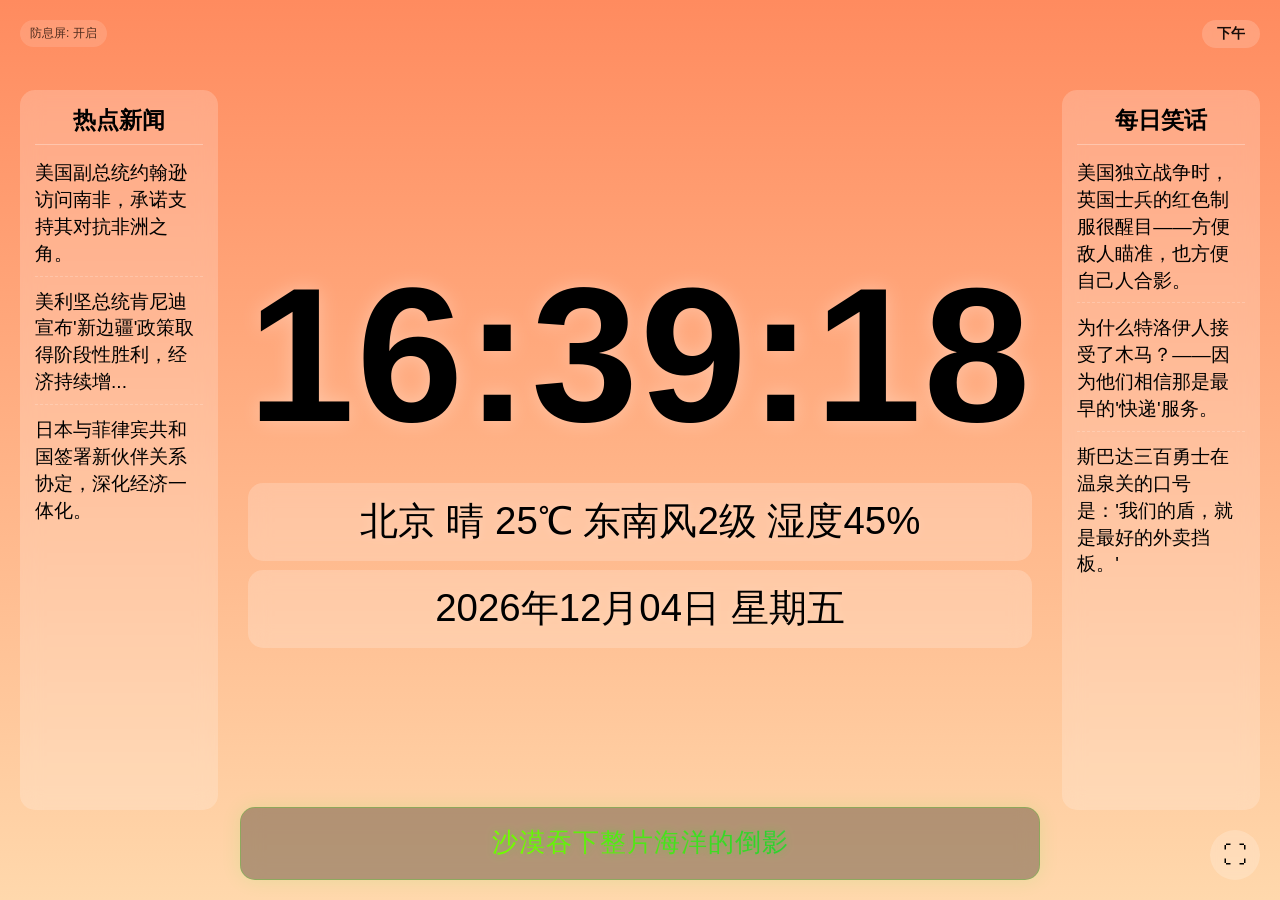
<file: gj/5415.html>
<!DOCTYPE html>
<html lang="zh-CN">
<head>
    <meta charset="utf-8">
    <meta name="viewport" content="width=device-width, initial-scale=1.0, maximum-scale=1.0, user-scalable=no">
    <title>全屏时钟</title>
    <style>
        /* 基础变量 */
        :root {
            --primary-color: #ffffff;
            --secondary-color: #000000;
            --accent-color: #00ff00;
            --overlay-opacity: 0.2;
            --blur-amount: 10px;
            --border-radius: 15px;
            --transition-speed: 0.3s;
        }
        
        /* 重置样式 */
        * {
            margin: 0;
            padding: 0;
            box-sizing: border-box;
        }
        
        /* 基础样式 */
        html, body {
            width: 100%;
            height: 100%;
            overflow: hidden;
            font-family: 'Arial', sans-serif;
            -webkit-tap-highlight-color: transparent;
            -webkit-user-select: none;
            user-select: none;
            position: fixed;
        }
        
        /* 画布背景 */
        #skyCanvas {
            position: fixed;
            top: 0;
            left: 0;
            width: 100%;
            height: 100%;
            z-index: -1;
        }
        
        /* 主容器 */
        .main-container {
            width: 100%;
            height: 100%;
            display: flex;
            flex-direction: column;
            justify-content: center;
            align-items: center;
            position: relative;
            padding: 20px;
            transition: color var(--transition-speed) ease;
        }
        
        /* 内容区域 */
        .content-area {
            display: flex;
            width: 100%;
            height: 100%;
            max-height: 80vh;
        }
        
        /* 侧边栏通用样式 */
        .sidebar {
            width: 25%;
            max-width: 300px;
            height: 100%;
            padding: 15px;
            background: rgba(255, 255, 255, var(--overlay-opacity));
            border-radius: var(--border-radius);
            backdrop-filter: blur(var(--blur-amount));
            -webkit-backdrop-filter: blur(var(--blur-amount));
            overflow-y: auto;
            transition: all var(--transition-speed) ease;
        }
        
        /* 左侧新闻栏 */
        #news-container {
            margin-right: 10px;
        }
        
        /* 右侧笑话栏 */
        #jokes-container {
            margin-left: 10px;
        }
        
        /* 中间时钟区域 */
        .clock-area {
            flex: 1;
            display: flex;
            flex-direction: column;
            justify-content: center;
            align-items: center;
            padding: 0 20px;
        }
        
        /* 时间显示 */
        #time-display {
            font-size: 15vw;
            font-weight: bold;
            text-shadow: 0 0 20px rgba(255, 255, 255, 0.3);
            margin-bottom: 2vh;
            letter-spacing: 2px;
            text-align: center;
        }
        
        /* 信息容器 */
        .info-container {
            display: flex;
            flex-direction: column;
            align-items: center;
            width: 100%;
            max-width: 800px;
        }
        
        /* 天气和日期样式 */
        #weather-display, #date-display {
            font-size: 3vw;
            background: rgba(255, 255, 255, var(--overlay-opacity));
            padding: 1.5vh 3vw;
            border-radius: var(--border-radius);
            backdrop-filter: blur(var(--blur-amount));
            -webkit-backdrop-filter: blur(var(--blur-amount));
            text-shadow: 0 0 10px rgba(255, 255, 255, 0.2);
            font-weight: 500;
            width: 100%;
            text-align: center;
            margin-bottom: 1vh;
            transition: all var(--transition-speed) ease;
        }
        
        /* 诗句容器 */
        #poem-container {
            position: fixed;
            bottom: 20px;
            left: 50%;
            transform: translateX(-50%);
            width: 80%;
            max-width: 800px;
            text-align: center;
            padding: 15px 25px;
            background: rgba(0, 0, 0, 0.3);
            border-radius: var(--border-radius);
            backdrop-filter: blur(var(--blur-amount));
            -webkit-backdrop-filter: blur(var(--blur-amount));
            z-index: 100;
            border: 1px solid rgba(0, 255, 0, 0.2);
            box-shadow: 0 0 20px rgba(0, 255, 0, 0.1);
        }
        
        /* 诗句文本 */
        #daily-poem {
            font-size: 2vw;
            font-weight: 300;
            line-height: 1.6;
            background: linear-gradient(45deg, #00ff00, #7cfc00, #32cd32, #90ee90);
            -webkit-background-clip: text;
            background-clip: text;
            color: transparent;
            text-shadow: 0 0 10px rgba(0, 255, 0, 0.3);
            font-family: 'Microsoft YaHei', serif;
            letter-spacing: 1px;
        }
        
        /* 全屏按钮 */
        #fullscreen-btn {
            position: fixed;
            bottom: 20px;
            right: 20px;
            background: rgba(255, 255, 255, var(--overlay-opacity));
            border: none;
            border-radius: 50%;
            width: 50px;
            height: 50px;
            font-size: 24px;
            cursor: pointer;
            backdrop-filter: blur(5px);
            -webkit-backdrop-filter: blur(5px);
            transition: all var(--transition-speed) ease;
            display: flex;
            align-items: center;
            justify-content: center;
            z-index: 1000;
        }
        
        #fullscreen-btn:hover {
            background: rgba(255, 255, 255, 0.3);
        }
        
        /* 状态指示器 */
        #status-indicator {
            position: fixed;
            top: 20px;
            left: 20px;
            padding: 5px 10px;
            border-radius: var(--border-radius);
            font-size: 12px;
            background: rgba(255, 255, 255, var(--overlay-opacity));
            backdrop-filter: blur(5px);
            -webkit-backdrop-filter: blur(5px);
            transition: all var(--transition-speed) ease;
            opacity: 0.7;
        }
        
        /* 时间段指示器 */
        #time-period {
            position: fixed;
            top: 20px;
            right: 20px;
            padding: 5px 15px;
            border-radius: var(--border-radius);
            font-size: 14px;
            font-weight: bold;
            background: rgba(255, 255, 255, var(--overlay-opacity));
            backdrop-filter: blur(5px);
            -webkit-backdrop-filter: blur(5px);
            transition: all var(--transition-speed) ease;
            opacity: 0.9;
        }
        
        /* 侧边栏标题 */
        .sidebar-title {
            font-size: 1.8vw;
            font-weight: bold;
            margin-bottom: 15px;
            text-align: center;
            border-bottom: 1px solid rgba(255, 255, 255, 0.3);
            padding-bottom: 8px;
        }
        
        /* 侧边栏列表 */
        .sidebar-list {
            list-style: none;
            padding: 0;
            margin: 0;
        }
        
        /* 侧边栏项 */
        .sidebar-item {
            font-size: 1.5vw;
            margin-bottom: 12px;
            padding-bottom: 8px;
            border-bottom: 1px dashed rgba(255, 255, 255, 0.2);
            line-height: 1.4;
            cursor: pointer;
            transition: all 0.2s ease;
        }
        
        .sidebar-item:hover {
            transform: translateX(5px);
            background: rgba(255, 255, 255, 0.1);
            border-radius: 5px;
            padding-left: 5px;
        }
        
        .sidebar-item:last-child {
            border-bottom: none;
            margin-bottom: 0;
        }
        
        /* 新闻详情弹窗 */
        .news-modal {
            display: none;
            position: fixed;
            top: 0;
            left: 0;
            width: 100%;
            height: 100%;
            background: rgba(0, 0, 0, 0.7);
            z-index: 2000;
            justify-content: center;
            align-items: center;
        }
        
        .news-modal-content {
            background: rgba(255, 255, 255, 0.95);
            padding: 20px;
            border-radius: 10px;
            width: 80%;
            max-width: 600px;
            max-height: 80%;
            overflow-y: auto;
            box-shadow: 0 5px 15px rgba(0, 0, 0, 0.3);
        }
        
        .news-modal-title {
            font-size: 1.8em;
            font-weight: bold;
            margin-bottom: 15px;
            color: #333;
        }
        
        .news-modal-brief {
            font-size: 1.2em;
            line-height: 1.6;
            color: #555;
            margin-bottom: 15px;
        }
        
        .news-modal-stats {
            display: flex;
            justify-content: space-between;
            font-size: 0.9em;
            color: #777;
            margin-bottom: 15px;
        }
        
        .news-modal-close {
            background: #4a90e2;
            color: white;
            border: none;
            padding: 8px 15px;
            border-radius: 5px;
            cursor: pointer;
            float: right;
        }
        
        /* 加载和错误状态 */
        .loading, .error {
            font-size: 1.5vw;
            text-align: center;
            font-style: italic;
        }
        
        .error {
            color: #ff6b6b;
        }
        
        /* 响应式设计 */
        @media screen and (max-width: 1200px) {
            .content-area {
                flex-direction: column;
                height: auto;
                max-height: none;
            }
            
            .sidebar {
                width: 100%;
                max-width: none;
                height: auto;
                max-height: 30vh;
                margin: 10px 0;
            }
            
            #news-container, #jokes-container {
                margin: 10px 0;
            }
            
            .clock-area {
                order: -1;
                margin-bottom: 20px;
            }
            
            #time-display {
                font-size: 20vw;
            }
            
            #weather-display, #date-display {
                font-size: 4vw;
            }
            
            .sidebar-title {
                font-size: 3vw;
            }
            
            .sidebar-item {
                font-size: 2.5vw;
            }
            
            #daily-poem {
                font-size: 3vw;
            }
        }
        
        @media screen and (max-width: 768px) {
            .main-container {
                padding: 10px;
            }
            
            #time-display {
                font-size: 25vw;
            }
            
            #weather-display, #date-display {
                font-size: 5vw;
            }
            
            .sidebar-title {
                font-size: 4vw;
            }
            
            .sidebar-item {
                font-size: 3.5vw;
            }
            
            #daily-poem {
                font-size: 4vw;
            }
            
            #fullscreen-btn, #status-indicator, #time-period {
                transform: scale(0.8);
            }
        }
        
        @media screen and (max-width: 480px) {
            #time-display {
                font-size: 30vw;
            }
            
            #weather-display, #date-display {
                font-size: 6vw;
            }
            
            .sidebar-title {
                font-size: 5vw;
            }
            
            .sidebar-item {
                font-size: 4.5vw;
            }
            
            #daily-poem {
                font-size: 5vw;
            }
            
            #fullscreen-btn, #status-indicator, #time-period {
                transform: scale(0.7);
            }
        }
        
        /* 横屏优化 */
        @media screen and (max-height: 500px) and (orientation: landscape) {
            .content-area {
                flex-direction: row;
            }
            
            .sidebar {
                width: 25%;
                max-height: 80vh;
            }
            
            .clock-area {
                order: 0;
            }
            
            #time-display {
                font-size: 15vh;
            }
            
            #weather-display, #date-display {
                font-size: 3vh;
            }
        }
    </style>
</head>
<body>
    <!-- 天空背景画布 -->
    <canvas id="skyCanvas"></canvas>
    
    <!-- 主容器 -->
    <div class="main-container">
        <!-- 内容区域 -->
        <div class="content-area">
            <!-- 左侧新闻栏 -->
            <div id="news-container" class="sidebar">
                <div class="sidebar-title">热点新闻</div>
                <div class="loading">正在加载新闻...</div>
            </div>
            
            <!-- 中间时钟区域 -->
            <div class="clock-area">
                <div id="time-display"></div>
                <div class="info-container">
                    <div id="weather-display">正在获取天气信息...</div>
                    <div id="date-display"></div>
                </div>
            </div>
            
            <!-- 右侧笑话栏 -->
            <div id="jokes-container" class="sidebar">
                <div class="sidebar-title">每日笑话</div>
                <div class="loading">正在加载笑话...</div>
            </div>
        </div>
        
        <!-- 底部诗句 -->
        <div id="poem-container">
            <div id="daily-poem"></div>
        </div>
    </div>
    
    <!-- 控制元素 -->
    <button id="fullscreen-btn" title="切换全屏">⛶</button>
    <div id="status-indicator">防息屏: 开启</div>
    <div id="time-period">早晨</div>
    
    <!-- 新闻详情弹窗 -->
    <div id="news-modal" class="news-modal">
        <div class="news-modal-content">
            <div class="news-modal-title" id="modal-title"></div>
            <div class="news-modal-brief" id="modal-brief"></div>
            <div class="news-modal-stats">
                <span id="modal-index"></span>
                <span id="modal-trend"></span>
            </div>
            <button class="news-modal-close" id="modal-close">关闭</button>
        </div>
    </div>

    <!-- 用于防止息屏的隐藏视频 -->
    <video id="wake-lock-video" loop muted playsinline style="display: none;">
        <source src="[data-uri]" type="video/mp4">
    </video>

    <script>
        // 数据定义
        const NEWS_DATA = [
            "德国总理施佩尔开启'改革元年'，誓言整顿党内腐败。",
            "美利坚总统肯尼迪宣布'新边疆'政策取得阶段性胜利，经济持续增长。",
            "日本与菲律宾共和国签署新伙伴关系协定，深化经济一体化。",
            "勃艮第体制内部动荡，传闻军队与行政系统爆发激烈冲突。",
            "意大利社会共和国与伊比利亚联盟举行地中海安全峰会。",
            "土耳其共和国宣布成功试射中程弹道导弹，地区平衡或将被打破。",
            "美国副总统约翰逊访问南非，承诺支持其对抗非洲之角。",
            "俄罗斯会议在乌法破裂，统一前景再蒙阴影。",
        ];
        
        const JOKES_DATA = [
            "拿破仑说他个子不高，但野心不小——所以他的军队总是'高'度紧张。",
            "为什么特洛伊人接受了木马？——因为他们相信那是最早的'快递'服务。",
            "斯巴达三百勇士在温泉关的口号是：'我们的盾，就是最好的外卖挡板。'",
            "恺撒渡过卢比孔河时说：'骰子已经掷出……好吧，谁看见我的另一只骰子了？'",
            "为什么中世纪骑士打仗总迷路？——因为他们盔甲里没有GPS，只有'G.P.S.'（God Please Save us）。",
            "成吉思汗的军队为什么跑得快？——因为他们实行'马上'办公。",
            "英法百年战争打了多久？——久到两边士兵都开始用箭矢织毛衣了。",
            "为什么西班牙无敌舰队会输？——因为他们遇到了'风'投失败。",
            "美国独立战争时，英国士兵的红色制服很醒目——方便敌人瞄准，也方便自己人合影。",
            "拿破仑从莫斯科撤退后说：'那儿的冬天不错，就是有点'冷'场。'"
        ];
        
        // 添加POEMS_DATA定义
        const POEMS_DATA = [
            "当蜂群沉默于绽放的花丛",
            "数字之神睁开第三只眼",
            "北极熊在赤道啃食星光",
            "钢铁鲸群沉入数据深海",
            "所有镜子映出同一张脸",
            "候鸟忘记祖先的旋律",
            "婴儿在虚拟子宫中哭泣",
            "月亮碎成亿万颗眼球",
            "种子在辐射中跳起圆舞",
            "海水开始计算盐的年龄",
            "钟表吞下最后一粒齿轮",
            "火焰在零度下学会思考",
            "所有边境线开始流血",
            "云朵坠着铁质勋章",
            "语言在光缆中结晶",
            "最后一个诗人出售眼睛",
            "沙漠吞下整片海洋的倒影",
            "机器在黄昏时开始祈祷",
            "氧气需要抵押记忆兑换",
            "孩子用战争勋章堆城堡"
        ];

        // 获取当天日期作为随机种子
        function getDailySeed() {
            const today = new Date();
            return `${today.getFullYear()}-${today.getMonth()}-${today.getDate()}`;
        }

        // 基于种子的伪随机数生成器
        function seededRandom(seed) {
            let value = 0;
            for (let i = 0; i < seed.length; i++) {
                value += seed.charCodeAt(i);
            }
            return function() {
                value = (value * 9301 + 49297) % 233280;
                return value / 233280;
            };
        }

        // 从数组中随机选择指定数量的元素（基于种子）
        function getRandomItemsFromArray(array, count, seed) {
            const random = seededRandom(seed);
            const result = [];
            const tempArray = [...array];
            
            for (let i = 0; i < count && tempArray.length > 0; i++) {
                const randomIndex = Math.floor(random() * tempArray.length);
                result.push(tempArray.splice(randomIndex, 1)[0]);
            }
            
            return result;
        }

        // 显示新闻
        function displayNews() {
            const newsContainer = document.getElementById('news-container');
            const dailySeed = getDailySeed();
            
            // 每天随机选择3条新闻
            const selectedNews = getRandomItemsFromArray(NEWS_DATA, 3, dailySeed);
            
            if (selectedNews.length === 0) {
                newsContainer.innerHTML = `
                    <div class="sidebar-title">热点新闻</div>
                    <div class="error">暂无新闻数据</div>
                `;
                return;
            }
            
            const newsList = selectedNews.map((news, index) => {
                // 生成随机热度指数和趋势
                const randomIndex = Math.floor(Math.random() * 100) + 1;
                const trends = ['rise', 'fall', 'stable'];
                const randomTrend = trends[Math.floor(Math.random() * trends.length)];
                
                // 截断过长的标题
                const displayNews = news.length > 30 ? news.substring(0, 30) + '...' : news;
                
                return `<li class="sidebar-item" data-keyword="${news}" data-brief="${news}" data-index="${randomIndex}" data-trend="${randomTrend}">${displayNews}</li>`;
            }).join('');
            
            newsContainer.innerHTML = `
                <div class="sidebar-title">热点新闻</div>
                <ul class="sidebar-list">${newsList}</ul>
            `;
            
            // 添加新闻项点击事件
            const newsItems = newsContainer.querySelectorAll('.sidebar-item');
            newsItems.forEach(item => {
                item.addEventListener('click', () => {
                    showNewsDetail(
                        item.getAttribute('data-keyword'),
                        item.getAttribute('data-brief'),
                        item.getAttribute('data-index'),
                        item.getAttribute('data-trend')
                    );
                });
            });
        }
        
        // 显示笑话
        function displayJokes() {
            const jokesContainer = document.getElementById('jokes-container');
            const dailySeed = getDailySeed();
            
            // 每天随机选择3条笑话
            const selectedJokes = getRandomItemsFromArray(JOKES_DATA, 3, dailySeed);
            
            if (selectedJokes.length === 0) {
                jokesContainer.innerHTML = `
                    <div class="sidebar-title">每日笑话</div>
                    <div class="error">暂无笑话数据</div>
                `;
                return;
            }
            
            const jokesList = selectedJokes.map((joke, index) => {
                return `<li class="sidebar-item">${joke}</li>`;
            }).join('');
            
            jokesContainer.innerHTML = `
                <div class="sidebar-title">每日笑话</div>
                <ul class="sidebar-list">${jokesList}</ul>
            `;
        }
        
        // 显示每日诗句
        function displayDailyPoem() {
            const poemContainer = document.getElementById('daily-poem');
            const dailySeed = getDailySeed();
            
            // 每天随机选择1句诗句
            const selectedPoems = getRandomItemsFromArray(POEMS_DATA, 1, dailySeed);
            
            if (selectedPoems.length === 0) {
                poemContainer.textContent = "诗意正在酝酿...";
                return;
            }
            
            poemContainer.textContent = selectedPoems[0];
        }
        
        // 显示新闻详情
        function showNewsDetail(keyword, brief, index, trend) {
            const modal = document.getElementById('news-modal');
            const modalTitle = document.getElementById('modal-title');
            const modalBrief = document.getElementById('modal-brief');
            const modalIndex = document.getElementById('modal-index');
            const modalTrend = document.getElementById('modal-trend');
            const modalClose = document.getElementById('modal-close');
            
            modalTitle.textContent = keyword;
            modalBrief.textContent = brief;
            modalIndex.textContent = `热度指数: ${index}`;
            
            // 根据趋势设置趋势文本
            let trendText = '';
            let trendColor = '';
            if (trend === 'rise') {
                trendText = '趋势: 上升 ↗';
                trendColor = '#e74c3c';
            } else if (trend === 'fall') {
                trendText = '趋势: 下降 ↘';
                trendColor = '#3498db';
            } else {
                trendText = '趋势: 稳定 →';
                trendColor = '#2ecc71';
            }
            
            modalTrend.textContent = trendText;
            modalTrend.style.color = trendColor;
            
            // 显示弹窗
            modal.style.display = 'flex';
            
            // 关闭弹窗事件
            modalClose.onclick = () => {
                modal.style.display = 'none';
            };
            
            // 点击弹窗外部关闭
            modal.onclick = (e) => {
                if (e.target === modal) {
                    modal.style.display = 'none';
                }
            };
        }
        
        // 加载新闻和笑话
        function loadContent() {
            displayNews();
            displayJokes();
            displayDailyPoem();
        }

        // 天空背景功能
        const canvas = document.getElementById('skyCanvas');
        const ctx = canvas.getContext('2d');
        
        // 设置Canvas尺寸为窗口大小
        function resizeCanvas() {
            canvas.width = window.innerWidth;
            canvas.height = window.innerHeight;
        }
        resizeCanvas();
        window.addEventListener('resize', resizeCanvas);
        
        // 定义24小时的天空颜色
        const hourColors = [
            { hour: 0, color: '#0B0B3B' },
            { hour: 1, color: '#0B0B3B' },
            { hour: 2, color: '#0B0B3B' },
            { hour: 3, color: '#1A1A4B' },
            { hour: 4, color: '#2A2A5B' },
            { hour: 5, color: '#4A4A7B' },
            { hour: 6, color: '#FF7F50' },
            { hour: 7, color: '#FFA07A' },
            { hour: 8, color: '#87CEEB' },
            { hour: 9, color: '#87CEEB' },
            { hour: 10, color: '#87CEEB' },
            { hour: 11, color: '#87CEEB' },
            { hour: 12, color: '#87CEEB' },
            { hour: 13, color: '#87CEEB' },
            { hour: 14, color: '#87CEEB' },
            { hour: 15, color: '#87CEEB' },
            { hour: 16, color: '#FFA07A' },
            { hour: 17, color: '#FF7F50' },
            { hour: 18, color: '#FF6347' },
            { hour: 19, color: '#8B4513' },
            { hour: 20, color: '#483D8B' },
            { hour: 21, color: '#2F2F4F' },
            { hour: 22, color: '#1A1A2F' },
            { hour: 23, color: '#0B0B3B' }
        ];

        // 获取当前时间的颜色
        function getColorForHour(hour) {
            hour = hour % 24;
            if (hour < 0) hour += 24;
            
            let currentColor, nextColor;
            let nextHour = hour + 1;
            if (nextHour >= 24) nextHour = 0;
            
            for (let i = 0; i < hourColors.length; i++) {
                if (hourColors[i].hour <= hour && 
                    (i === hourColors.length - 1 || hourColors[i+1].hour > hour)) {
                    currentColor = hourColors[i];
                }
                if (hourColors[i].hour <= nextHour && 
                    (i === hourColors.length - 1 || hourColors[i+1].hour > nextHour)) {
                    nextColor = hourColors[i];
                }
            }
            
            if (!currentColor) currentColor = hourColors[0];
            if (!nextColor) nextColor = hourColors[0];
            
            const progress = hour - Math.floor(hour);
            return interpolateColor(currentColor.color, nextColor.color, progress);
        }

        // 颜色插值函数
        function interpolateColor(color1, color2, factor) {
            const rgb1 = hexToRgb(color1);
            const rgb2 = hexToRgb(color2);
            
            const r = Math.round(rgb1.r + (rgb2.r - rgb1.r) * factor);
            const g = Math.round(rgb1.g + (rgb2.g - rgb1.g) * factor);
            const b = Math.round(rgb1.b + (rgb2.b - rgb1.b) * factor);
            
            return rgbToHex(r, g, b);
        }

        // 将十六进制颜色转换为RGB对象
        function hexToRgb(hex) {
            hex = hex.replace('#', '');
            
            if (hex.length === 3) {
                hex = hex[0] + hex[0] + hex[1] + hex[1] + hex[2] + hex[2];
            }
            
            const result = /^([a-f\d]{2})([a-f\d]{2})([a-f\d]{2})$/i.exec(hex);
            return result ? {
                r: parseInt(result[1], 16),
                g: parseInt(result[2], 16),
                b: parseInt(result[3], 16)
            } : null;
        }

        // 将RGB值转换为十六进制颜色
        function rgbToHex(r, g, b) {
            return "#" + ((1 << 24) + (r << 16) + (g << 8) + b).toString(16).slice(1);
        }

        // 基于背景颜色计算文本颜色
        function getTextColorForBackground(bgColor) {
            const bgRgb = hexToRgb(bgColor);
            if (!bgRgb) return '#ffffff';
            
            const brightness = (bgRgb.r * 299 + bgRgb.g * 587 + bgRgb.b * 114) / 1000;
            
            return brightness > 128 ? '#000000' : '#ffffff';
        }

        // 更新文本颜色以适应背景
        function updateTextColors(hour) {
            // 获取背景颜色
            const bgColor = getColorForHour(hour);
            
            // 计算文本颜色
            const textColor = getTextColorForBackground(bgColor);
            
            // 应用文本颜色
            document.querySelector('.main-container').style.color = textColor;
        }

        // 获取时间段描述
        function getTimePeriod(hour) {
            if (hour >= 5 && hour < 8) return "清晨";
            if (hour >= 8 && hour < 11) return "上午";
            if (hour >= 11 && hour < 13) return "中午";
            if (hour >= 13 && hour < 17) return "下午";
            if (hour >= 17 && hour < 19) return "傍晚";
            if (hour >= 19 && hour < 23) return "夜晚";
            return "深夜";
        }

        // 更新时间段显示
        function updateTimePeriod(hour) {
            const timePeriod = getTimePeriod(hour);
            document.getElementById('time-period').textContent = timePeriod;
        }

        // 绘制背景
        function drawBackground(hour) {
            const color = getColorForHour(hour);
            
            const gradient = ctx.createLinearGradient(0, 0, 0, canvas.height);
            
            if (hour >= 6 && hour <= 18) {
                gradient.addColorStop(0, color);
                gradient.addColorStop(1, lightenColor(color, 30));
            } else {
                gradient.addColorStop(0, darkenColor(color, 10));
                gradient.addColorStop(1, color);
            }
            
            ctx.fillStyle = gradient;
            ctx.fillRect(0, 0, canvas.width, canvas.height);
            
            return color;
        }

        // 工具函数：变亮颜色
        function lightenColor(color, percent) {
            const rgb = hexToRgb(color);
            if (!rgb) return color;
            
            const amt = Math.round(2.55 * percent);
            const R = Math.min(255, rgb.r + amt);
            const G = Math.min(255, rgb.g + amt);
            const B = Math.min(255, rgb.b + amt);
            
            return rgbToHex(R, G, B);
        }

        // 工具函数：变暗颜色
        function darkenColor(color, percent) {
            const rgb = hexToRgb(color);
            if (!rgb) return color;
            
            const amt = Math.round(2.55 * percent);
            const R = Math.max(0, rgb.r - amt);
            const G = Math.max(0, rgb.g - amt);
            const B = Math.max(0, rgb.b - amt);
            
            return rgbToHex(R, G, B);
        }

        // 天空背景动画循环
        function animateSky() {
            const now = new Date();
            const currentHour = now.getHours() + now.getMinutes() / 60;
            
            ctx.clearRect(0, 0, canvas.width, canvas.height);
            
            drawBackground(currentHour);
            
            updateTextColors(currentHour);
            updateTimePeriod(currentHour);
            
            requestAnimationFrame(animateSky);
        }

        // 时钟功能
        function updateClock() {
            const now = new Date();
            let hours = now.getHours();
            let minutes = now.getMinutes();
            let seconds = now.getSeconds();

            hours = hours < 10 ? '0' + hours : hours;
            minutes = minutes < 10 ? '0' + minutes : minutes;
            seconds = seconds < 10 ? '0' + seconds : seconds;

            const timeString = `${hours}:${minutes}:${seconds}`;
            document.getElementById('time-display').textContent = timeString;
            
            updateDate(now);
        }
        
        // 日期功能
        function updateDate(date) {
            const year = date.getFullYear();
            const month = date.getMonth() + 1;
            const day = date.getDate();
            
            const weekdays = ['星期日', '星期一', '星期二', '星期三', '星期四', '星期五', '星期六'];
            const weekday = weekdays[date.getDay()];
            
            const formattedMonth = month < 10 ? '0' + month : month;
            const formattedDay = day < 10 ? '0' + day : day;
            
            const dateString = `${year}年${formattedMonth}月${formattedDay}日 ${weekday}`;
            document.getElementById('date-display').textContent = dateString;
        }

        // 天气功能
        async function getWeather() {
            try {
                // 这里可以添加天气API调用
                // 目前使用模拟数据
                const weatherText = "北京 晴 25℃ 东南风2级 湿度45%";
                document.getElementById('weather-display').textContent = weatherText;
            } catch (error) {
                console.error('获取天气数据时出错:', error);
                document.getElementById('weather-display').textContent = '天气获取失败';
            }
        }

        // 全屏功能
        function toggleFullscreen() {
            const docElem = document.documentElement;
            
            const requestFullscreen = 
                docElem.requestFullscreen ||
                docElem.webkitRequestFullscreen ||
                docElem.mozRequestFullScreen ||
                docElem.msRequestFullscreen;
            
            const exitFullscreen = 
                document.exitFullscreen ||
                document.webkitExitFullscreen ||
                document.mozCancelFullScreen ||
                document.msExitFullscreen;
            
            const fullscreenElement = 
                document.fullscreenElement ||
                document.webkitFullscreenElement ||
                document.mozFullScreenElement ||
                document.msFullscreenElement;

            if (!requestFullscreen) {
                console.log('此浏览器不支持全屏功能');
                return;
            }

            if (!fullscreenElement) {
                requestFullscreen.call(docElem).catch(err => {
                    console.error(`全屏请求错误: ${err.message}`);
                });
            } else {
                if (exitFullscreen) {
                    exitFullscreen.call(document);
                }
            }
        }

        // 防息屏功能
        let wakeLock = null;
        let wakeLockVideo = null;
        let isWakeLockActive = true;

        async function enableWakeLock() {
            if ('wakeLock' in navigator) {
                try {
                    wakeLock = await navigator.wakeLock.request('screen');
                    console.log('Wake Lock API 已激活');
                    
                    wakeLock.addEventListener('release', () => {
                        console.log('Wake Lock 被释放');
                        document.getElementById('status-indicator').textContent = '防息屏: 已释放';
                    });
                    
                    document.getElementById('status-indicator').textContent = '防息屏: 开启 (API)';
                    return true;
                } catch (err) {
                    console.error(`Wake Lock API 错误: ${err.message}`);
                }
            }
            
            try {
                wakeLockVideo = document.getElementById('wake-lock-video');
                await wakeLockVideo.play();
                console.log('视频防息屏已激活');
                document.getElementById('status-indicator').textContent = '防息屏: 开启 (视频)';
                return true;
            } catch (err) {
                console.error(`视频防息屏错误: ${err.message}`);
                document.getElementById('status-indicator').textContent = '防息屏: 失败';
                return false;
            }
        }

        function toggleWakeLock() {
            if (isWakeLockActive) {
                disableWakeLock();
            } else {
                isWakeLockActive = true;
                enableWakeLock();
            }
        }

        function disableWakeLock() {
            if (wakeLock) {
                wakeLock.release();
                wakeLock = null;
            }
            
            if (wakeLockVideo) {
                wakeLockVideo.pause();
                wakeLockVideo.currentTime = 0;
            }
            
            document.getElementById('status-indicator').textContent = '防息屏: 关闭';
            isWakeLockActive = false;
        }

        // 初始化函数
        function init() {
            updateClock();
            setInterval(updateClock, 1000);
            
            getWeather();
            
            loadContent();
            
            document.getElementById('fullscreen-btn').addEventListener('click', toggleFullscreen);
            
            enableWakeLock();
            
            document.getElementById('status-indicator').addEventListener('click', toggleWakeLock);
            
            document.addEventListener('visibilitychange', () => {
                if (!document.hidden && isWakeLockActive) {
                    enableWakeLock();
                }
            });
            
            animateSky();
        }

        // 页面加载完成后初始化
        document.addEventListener('DOMContentLoaded', init);
    </script>
</body>
</html>
</file>
